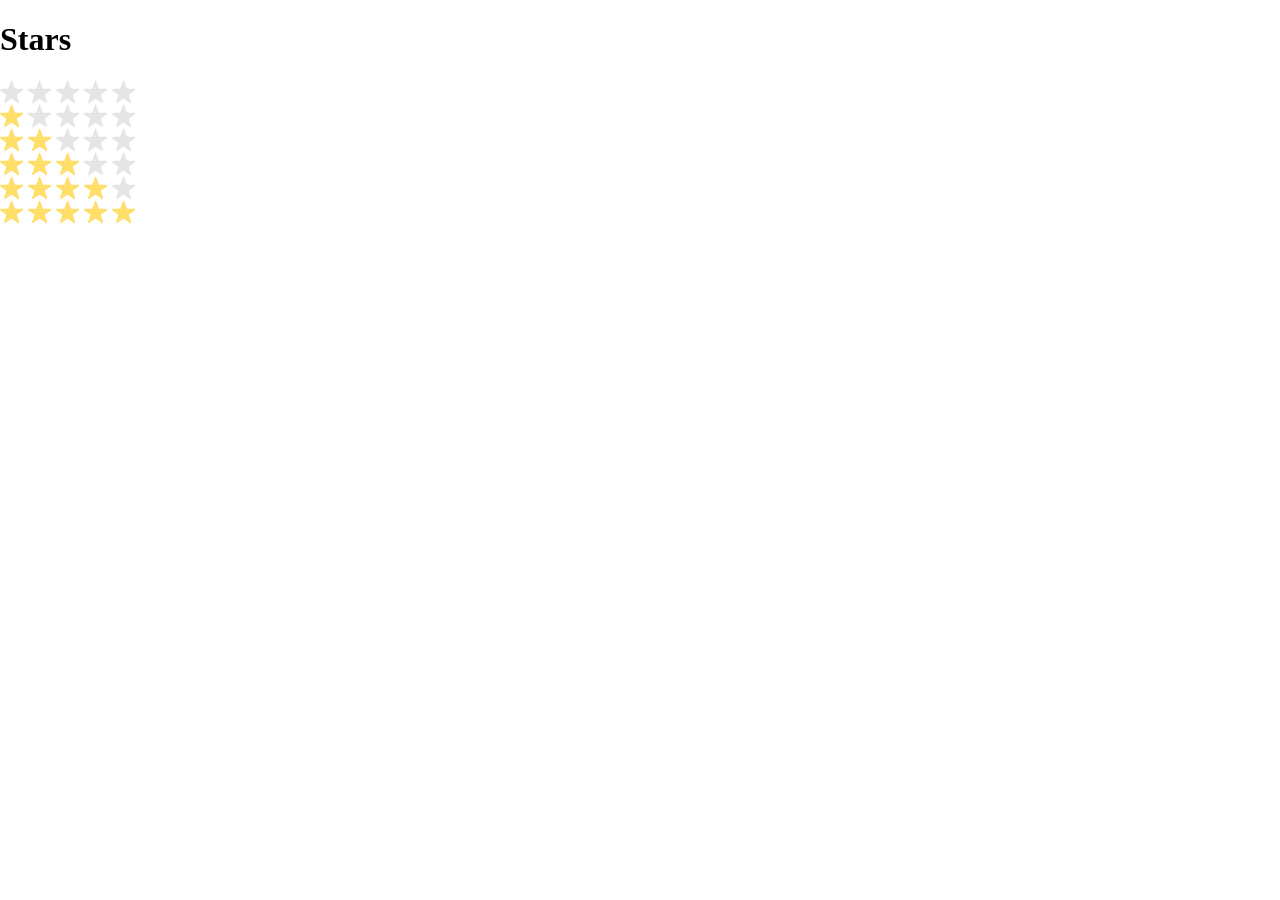
<file: index.html>
<!doctype html><html lang="en"><head><meta charset="utf-8"><meta name="viewport" content="width=device-width, user-scalable=no, initial-scale=1.0, maximum-scale=1.0, minimum-scale=1.0"><title>Stars</title><link rel="stylesheet" href="index.59145166.css"></head><body> <h1>Stars</h1> <div class="stars stars--0"> <div class="stars__star"></div> <div class="stars__star"></div> <div class="stars__star"></div> <div class="stars__star"></div> <div class="stars__star"></div> </div> <div class="stars stars--1"> <div class="stars__star"></div> <div class="stars__star"></div> <div class="stars__star"></div> <div class="stars__star"></div> <div class="stars__star"></div> </div> <div class="stars stars--2"> <div class="stars__star"></div> <div class="stars__star"></div> <div class="stars__star"></div> <div class="stars__star"></div> <div class="stars__star"></div> </div> <div class="stars stars--3"> <div class="stars__star"></div> <div class="stars__star"></div> <div class="stars__star"></div> <div class="stars__star"></div> <div class="stars__star"></div> </div> <div class="stars stars--4"> <div class="stars__star"></div> <div class="stars__star"></div> <div class="stars__star"></div> <div class="stars__star"></div> <div class="stars__star"></div> </div> <div class="stars stars--5"> <div class="stars__star"></div> <div class="stars__star"></div> <div class="stars__star"></div> <div class="stars__star"></div> <div class="stars__star"></div> </div> </body></html>
</file>
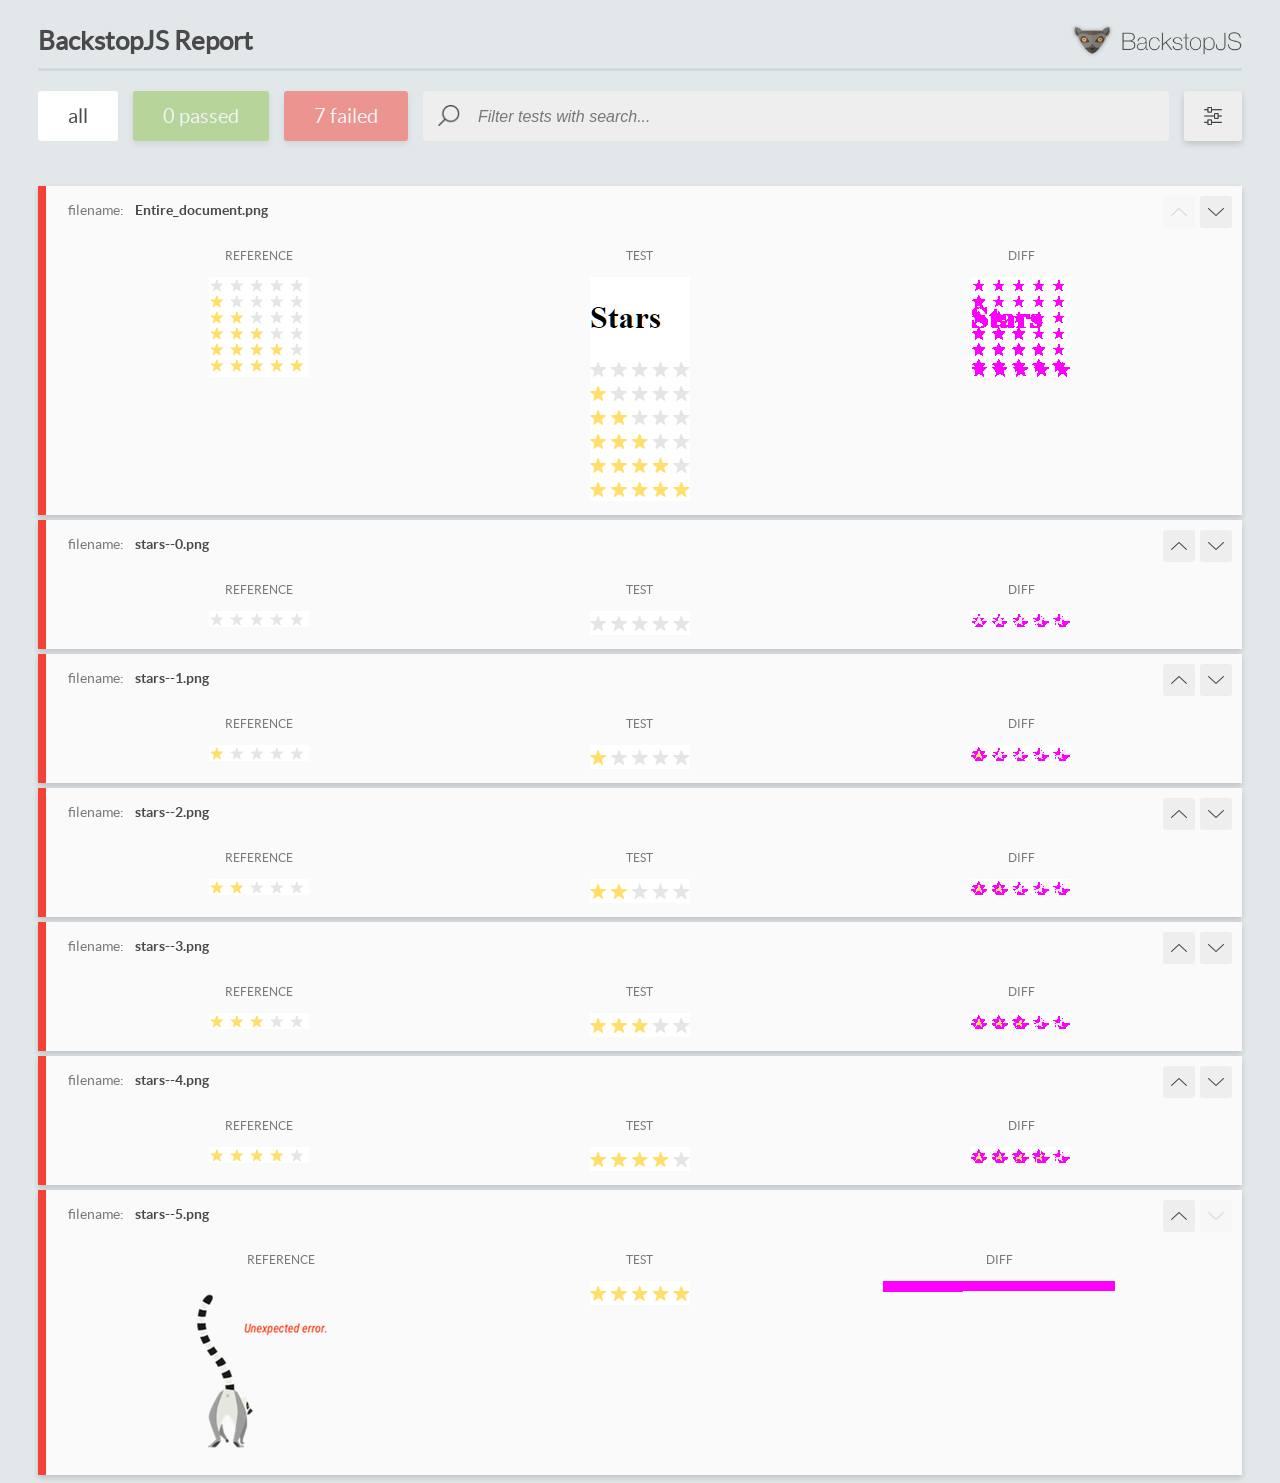
<file: report/html_report/index.html>
<!DOCTYPE html>
<html>
  <head>
    <meta charset="utf-8">
    <!-- Disable Cache -->
    <meta http-equiv="Cache-Control" content="no-cache, no-store, must-revalidate">
    <meta http-equiv="Pragma" content="no-cache">
    <meta http-equiv="Expires" content="0">

    <title>BackstopJS Report</title>

    <style>
      @font-face {
          font-family: 'latoregular';
          src: url('./assets/fonts/lato-regular-webfont.woff2') format('woff2'),
              url('./assets/fonts/lato-regular-webfont.woff') format('woff');
          font-weight: 400;
          font-style: normal;
      }
      @font-face {
          font-family: 'latobold';
          src: url('./assets/fonts/lato-bold-webfont.woff2') format('woff2'),
              url('./assets/fonts/lato-bold-webfont.woff') format('woff');
          font-weight: 700;
          font-style: normal;
      }

      .ReactModal__Body--open {
          overflow: hidden;
      }
      .ReactModal__Body--open .header {
        display: none;
      }

    </style>
  </head>
  <body style="background-color: #E2E7EA">
    <div id="root">

    </div>
    <script>
      function report (report) { // eslint-disable-line no-unused-vars
        window.tests = report;
      }
    </script>
    <script src="config.js"></script>
    <script src="index_bundle.js"></script>
  </body>
</html>
</file>
<file: index.59145166.css>
body{margin:0}.stars{margin:0;display:flex}.stars__star{background-image:url(star.822d561e.svg);background-position:50%;background-repeat:no-repeat;background-size:contain;width:24px;height:24px;margin-right:4px}.stars__star:last-child{margin-right:0}.stars--1 .stars__star:nth-child(-n+1),.stars--2 .stars__star:nth-child(-n+2),.stars--3 .stars__star:nth-child(-n+3),.stars--4 .stars__star:nth-child(-n+4),.stars--5 .stars__star:nth-child(-n+5){background-image:url(star-active.edda4c43.svg)}
/*# sourceMappingURL=index.59145166.css.map */
</file>
